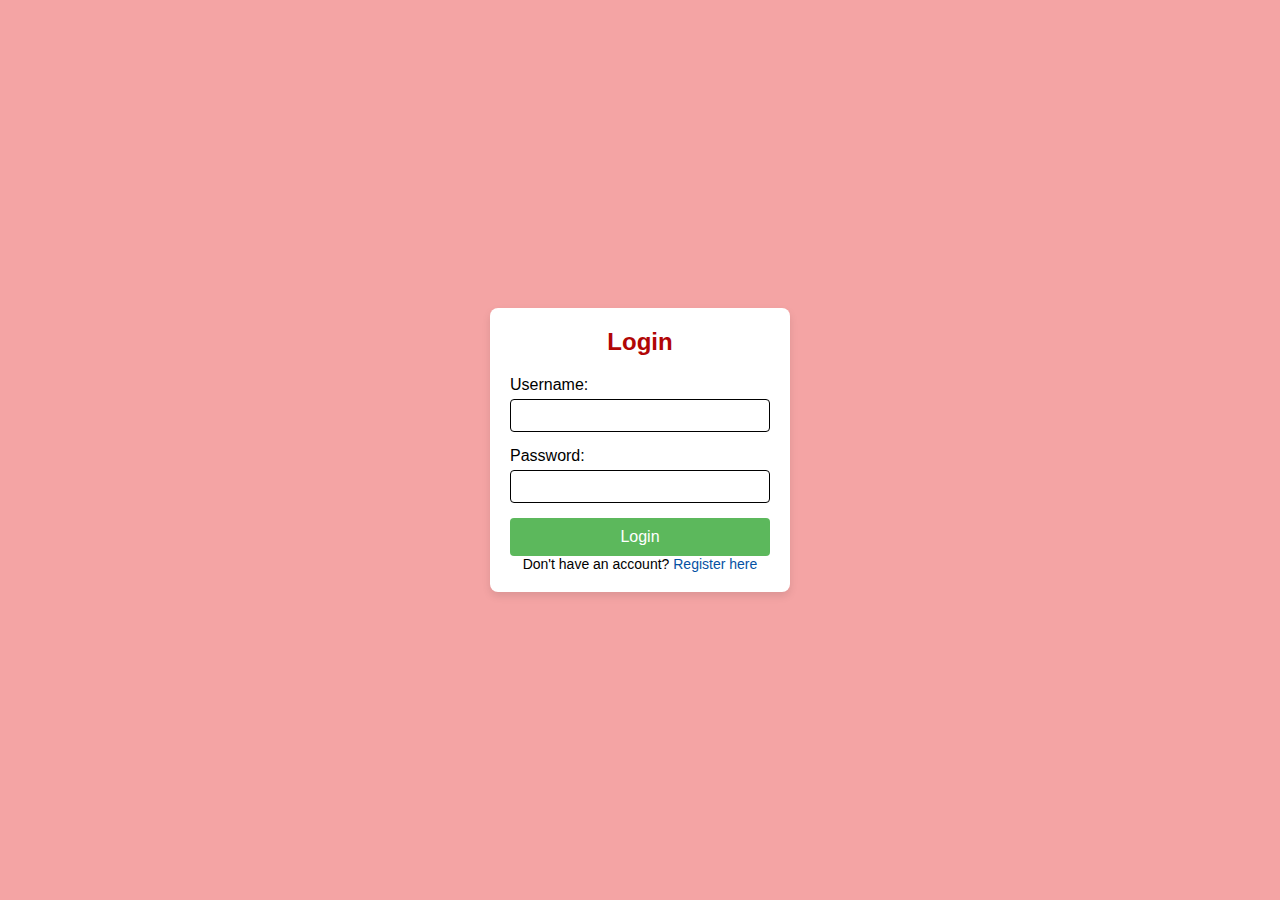
<file: index.html>
<!DOCTYPE html>
<html lang="en">
<head>
  <meta charset="UTF-8">
  <meta name="viewport" content="width=device-width, initial-scale=1.0">
  <title>Login Page</title>
  <link rel="stylesheet" href="styles.css">
</head>
<body>
  <div class="container">
    <div class="form-box">
      <h2> Login</h2>
      <form action="login.php" method="POST">
        <div class="input-group">
          <label for="username">Username:</label>
          <input type="text" id="username" name="username" required>
        </div>
        <div class="input-group">
          <label for="password">Password:</label>
          <input type="password" id="password" name="password" required>
        </div>
        <button type="submit" class="btn">Login</button>
        <p class="register-link">Don't have an account? <a href="register.html">Register here</a></p>
      </form>
    </div>
  </div>
</body>
</html>
</file>
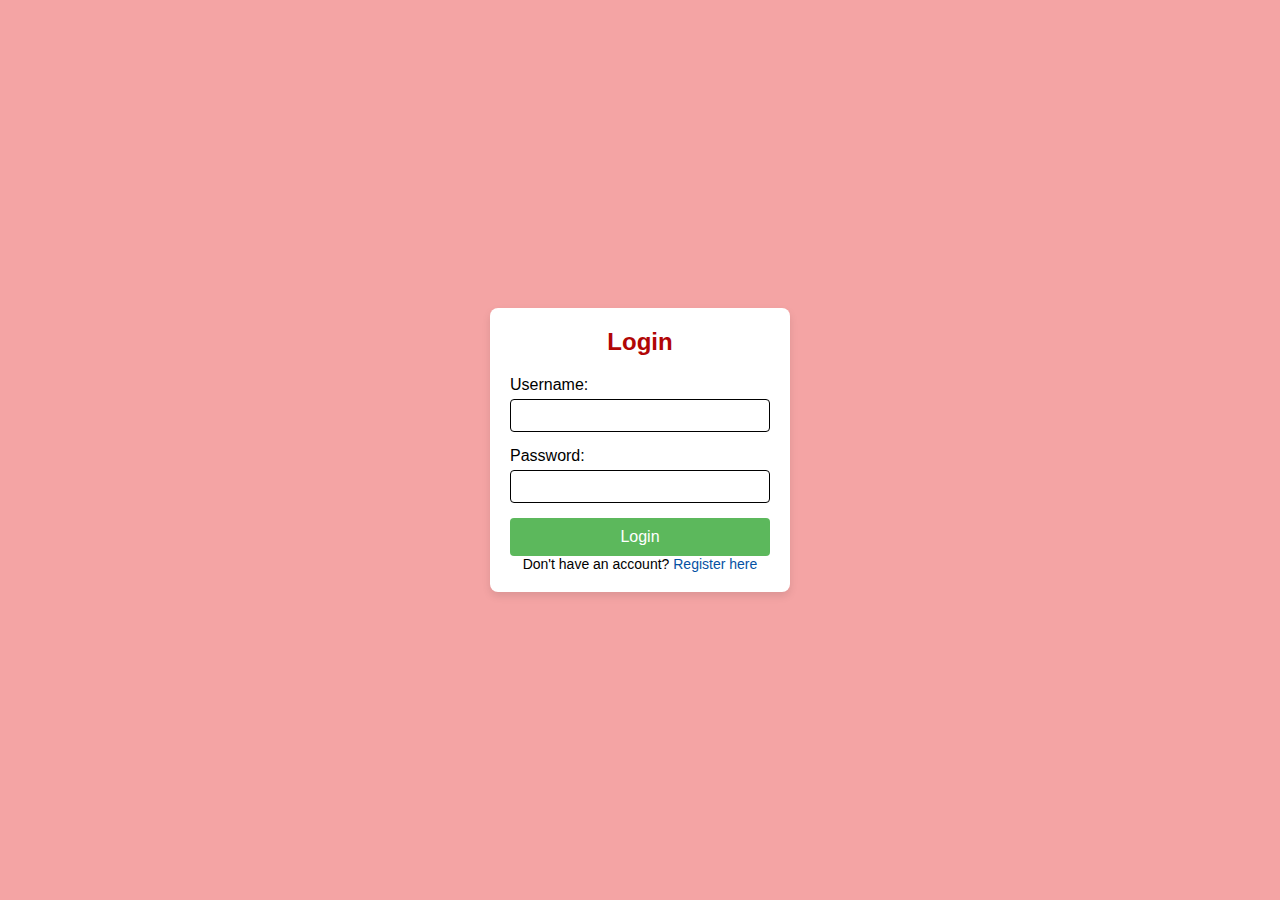
<file: login.html>
<!DOCTYPE html>
<html lang="en">
<head>
  <meta charset="UTF-8">
  <meta name="viewport" content="width=device-width, initial-scale=1.0">
  <title>Login Page</title>
  <link rel="stylesheet" href="styles.css">
</head>
<body>
  <div class="container">
    <div class="form-box">
      <h2>Login</h2>
      <form action="login.php" method="POST">
        <div class="input-group">
          <label for="username">Username:</label>
          <input type="text" id="username" name="username" required>
        </div>
        <div class="input-group">
          <label for="password">Password:</label>
          <input type="password" id="password" name="password" required>
        </div>
        <button type="submit" class="btn">Login</button>
        <p class="register-link">Don't have an account? <a href="register.html">Register here</a></p>
      </form>
    </div>
  </div>
</body>
</html>
</file>
<file: styles.css>
* {
    margin: 0;
    padding: 0;
    box-sizing: border-box;
  }
  
  body {
    font-family: Arial, sans-serif;
    background-color: #e209095e;
    display: flex;
    justify-content: center;
    align-items: center;
    height: 100vh;
    
  
  }
  
  .container {
    display: flex;
    justify-content: center;
    align-items: center;
    width: 100%;
    max-width: 300px;
    border-color: rgb(7, 7, 7);
  }
  
  .form-box {
    background-color: #fff;
    padding: 20px;
    border-radius: 8px;
    border-color: #4cae4c;
    box-shadow: 0 4px 8px rgba(0, 0, 0, 0.1);
    width: 100%;
  }
  
  h2 {
    text-align: center;
    margin-bottom: 20px;
    color: rgb(177, 6, 6);
    
  }
  
  .input-group {
    margin-bottom: 15px;
  }
  
  .input-group label {
    display: block;
    margin-bottom: 5px;
  }
  
  .input-group input {
    width: 100%;
    padding: 8px;
    border: 1px solid #ccc;
    border-radius: 4px;
    border-color: black;
  }
  
  .btn {
    width: 100%;
    padding: 10px;
    background-color: #5cb85c;
    color: white;
    border: none;
    border-radius: 4px;
    font-size: 16px;
    cursor: pointer;
  }
  
  .btn:hover {
    background-color: #28b628;
  }
  
  .register-link, .login-link {
    text-align: center;
    font-size: 14px;
  }
  
  a {
    color: #0551a3;
    text-decoration: none;
  }
  
  a:hover {
    text-decoration: underline;
  }
</file>
